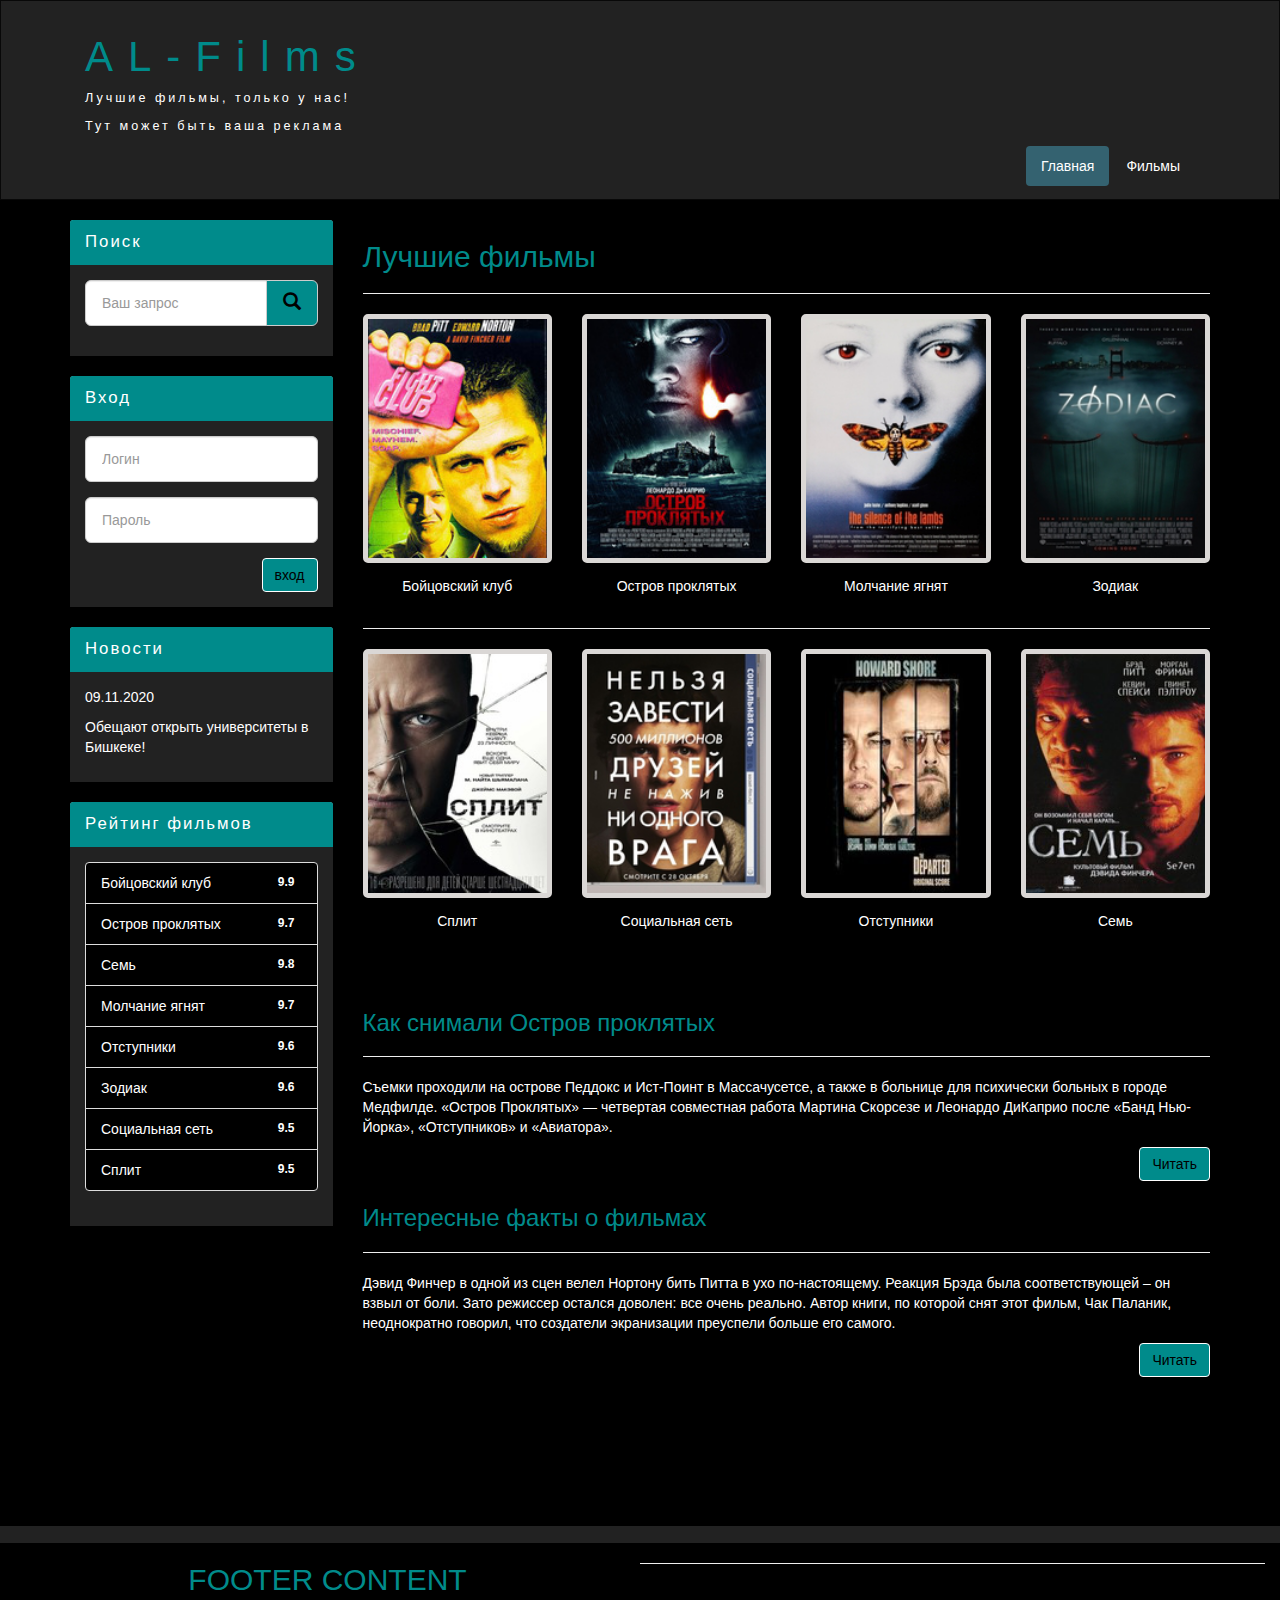
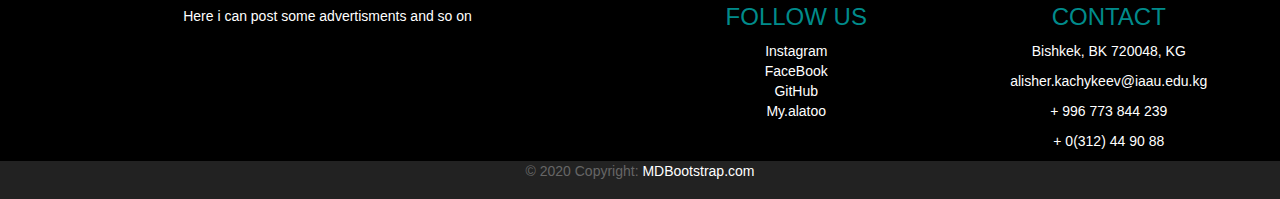
<file: index.html>
<!DOCTYPE html>
<html lang="ru">
  <head>
    <meta charset="utf-8">
    <meta http-equiv="X-UA-Compatible" content="IE=edge">
    <meta name="viewport" content="width=device-width, initial-scale=1">
    <title>AL-Films</title>

    <!-- Bootstrap -->
    <link href="assets/css/bootstrap.min.css" rel="stylesheet">


    <!-- Main Style -->
    <link href="assets/css/style.css" rel="stylesheet">

    <!-- HTML5 shim and Respond.js for IE8 support of HTML5 elements and media queries -->
    <!-- WARNING: Respond.js doesn't work if you view the page via file:// -->
    <!--[if lt IE 9]>
      <script src="https://oss.maxcdn.com/html5shiv/3.7.3/html5shiv.min.js"></script>
      <script src="https://oss.maxcdn.com/respond/1.4.2/respond.min.js"></script>
    <![endif]-->
  </head>
  <body>


    <div class="container-fluid">
      <div class="row">
        
        <nav role="navigation" class="navbar navbar-inverse">
          <div class="container">

          <div class="navbar-header header">

            <div class="container">
              
              <div class="row">
                
                <div class="col-lg-12">
                    <h1><a href="#">AL-Films</a></h1>
                    <p>Лучшие фильмы, только у нас!</p>
                    <p>Тут может быть ваша реклама</p>
                </div>

              </div>

            </div>
              
            <button type="button" data-target="#navbarCollapse" data-toggle="collapse" class="navbar-toggle">
                
                <span class="sr-only">Toggle navigation</span>
                <span class="icon-bar"></span>
                <span class="icon-bar"></span>
                <span class="icon-bar"></span>


            </button>

          </div>
            
            <div id="navbarCollapse" class="collapse navbar-collapse navbar-right">
              
              <ul class="nav nav-pills">
                <li class="active"><a href="index.html">Главная</a></li>
                <li><a href="films.html">Фильмы</a></li>
              </ul>

            </div>

          </div>

        </nav>

      </div>
    </div>
    <div class="wrapper">

      <div class="container">
        
        <div class="row">
          
          <div class="col-lg-9 col-lg-push-3">

            <form role="search" class="visible-xs">
              <div class="form-group">
                <div class="input-group">
                  <input type="search" class="form-control input-lg" placeholder="Ваш запрос">
                    <div class="input-group-btn">
                      <button class="btn btn-default btn-lg" type="submit"><i class="glyphicon glyphicon-search"></i></button>
                    </div>
                  </div>                 
                </div>       
              </form>

           <h2>Лучшие фильмы</h2>
           <hr>
           <div class="row">
             <div class="films_block col-lg-3 col-md-3 col-sm-3 col-xs-6">
                <img src="assets/img/fight_club.png" alt="Бойцовский клуб">    
                <div class="film_label">Бойцовский клуб</div>
              </div>

              <div class="films_block col-lg-3 col-md-3 col-sm-3 col-xs-6">
                <img src="assets/img/ostrov.png" alt="Остров проклятых">    
                <div class="film_label">Остров проклятых</div>
             </div>

              <div class="films_block col-lg-3 col-md-3 col-sm-3 col-xs-6">
                <img src="assets/img/silence.png" alt="Молчание ягнят">    
                <div class="film_label">Молчание ягнят</div>
             </div>

              <div class="films_block col-lg-3 col-md-3 col-sm-3 col-xs-6">
                <img src="assets/img/zodiac.png" alt="Зодиак">    
                <div class="film_label">Зодиак</div>
             </div>

            </div>

          <hr>

           <div class="row">
             <div class="films_block col-lg-3 col-md-3 col-sm-3 col-xs-6">
                <img src="assets/img/split.png" alt="Сплит">    
                <div class="film_label">Сплит</div>
              </div>

              <div class="films_block col-lg-3 col-md-3 col-sm-3 col-xs-6">
                <img src="assets/img/social.png" alt="Социальная сеть">    
                <div class="film_label">Социальная сеть</div>
             </div>

              <div class="films_block col-lg-3 col-md-3 col-sm-3 col-xs-6">
                <img src="assets/img/otstupniki.png" alt="Отступники">    
                <div class="film_label">Отступники</div>
             </div>

              <div class="films_block col-lg-3 col-md-3 col-sm-3 col-xs-6">
                <img src="assets/img/seven.png" alt="Семь">    
                <div class="film_label">Семь</div>
             </div>

          </div>

          <div class="margin-8"></div>

          <a href="#"><h3>Как снимали Остров проклятых</h3></a>
          <hr>
          <p>
            Съемки проходили на острове Педдокс и Ист-Поинт в Массачусетсе, а также в больнице для психически больных в городе Медфилде. «Остров Проклятых» — четвертая совместная работа Мартина Скорсезе и Леонардо ДиКаприо после «Банд Нью-Йорка», «Отступников» и «Авиатора».
          </p>
          <a href="#" class="btn btn-warning pull-right">Читать</a>  
          
          <div class="margin-8"></div>
            
          <a href="#"><h3>Интересные факты о фильмах</h3></a>
          <hr>
          <p>
            Дэвид Финчер в одной из сцен велел Нортону бить Питта в ухо по-настоящему. Реакция Брэда была соответствующей – он взвыл от боли. Зато режиссер остался доволен: все очень реально. Автор книги, по которой снят этот фильм, Чак Паланик, неоднократно говорил, что создатели экранизации преуспели больше его самого.
          </p>
          <a href="#" class="btn btn-warning pull-right">Читать</a>

          <div class="margin-8 clear"></div>
          

          </div>

          <div class="col-lg-3 col-lg-pull-9">

            <div class="panel panel-info hidden-xs">
              <div class="panel-heading"><div class="sidebar-header">Поиск</div></div>
              <div class="panel-body">
                <form role="search">
                  <div class="form-group">
                    <div class="input-group">
                      <input type="search" class="form-control input-lg" placeholder="Ваш запрос">
                      <div class="input-group-btn">
                        <button class="btn btn-default btn-lg" type="submit"><i class="glyphicon glyphicon-search"></i></button>
                      </div>
                    </div>                 
                  </div>       
                </form>
              </div>
            </div>

            <div class="panel panel-info ">
              <div class="panel-heading"><div class="sidebar-header">Вход</div></div>
              <div class="panel-body">

                <form role="form">
                  <div class="form-group">
                    <input type="text" class="form-control input-lg" placeholder="Логин">
                  </div>  
                  <div class="form-group">
                    <input type="password" class="form-control input-lg" placeholder="Пароль">
                  </div>       
                  <button type="submit" class="btn btn-warning pull-right">вход</button>         
                </form>
              </div>
             </div>   

            <div class="panel panel-info  ">
              <div class="panel-heading"><div class="sidebar-header">Новости</div></div>
              <div class="panel-body">
              
              <p>09.11.2020</p>
              <p>Обещают открыть университеты в Бишкеке!</p>

            </div>
            </div>

            <div class="panel panel-info">
              <div class="panel-heading"><div class="sidebar-header">Рейтинг фильмов</div></div>
              <div class="panel-body">

                <ul class="list-group">
                  <li class="list-group-item list-group-warning">
                    <span class="badge">9.9</span>
                    <a href="#">Бойцовский клуб</a>
                  </li>
                  <li class="list-group-item list-group-warning">
                    <span class="badge">9.7</span>
                    <a href="films.html">Остров проклятых</a>
                  </li>       
                  <li class="list-group-item list-group-warning">
                    <span class="badge">9.8</span>
                    <a href="#">Семь</a>
                  </li>
                  <li class="list-group-item list-group-warning">
                    <span class="badge">9.7</span>
                    <a href="#">Молчание ягнят</a>
                  </li>
                  <li class="list-group-item list-group-warning">
                    <span class="badge">9.6</span>
                    <a href="#">Отступники</a>
                  </li>
                  <li class="list-group-item list-group-warning">
                    <span class="badge">9.6</span>
                    <a href="#">Зодиак</a>
                  </li>  
                  <li class="list-group-item list-group-warning">
                    <span class="badge">9.5</span>
                    <a href="#">Социальная сеть</a>
                  </li>                  
                  <li class="list-group-item list-group-warning">
                    <span class="badge">9.5</span>
                    <a href="#">Сплит</a>
                  </li>                                                                                                    
                </ul>
              </div>
             </div> 



          </div>

        </div>

      </div>

      <div class="clear">
        
      </div>

    </div>
 
 <footer class="page-footer font-small blue pt-4">
    <div class="container-fluid text-center text-md-left">
      <div class="col-md-6 mt-md-0 mt-3">

        <h2 class="text-uppercase">Footer Content</h2>
        <p>Here i can post some advertisments and so on</p>

      </div>
      <hr>

      <!-- Grid column -->
      <div class="col-md-3">

        <!-- Links -->
        <h3 class="text-uppercase">Follow us</h3>

        <ul class="list-unstyled">
          <li>
            <a href="https://www.instagram.com/1601ak_/">Instagram</a>
          </li>
          <li>
            <a href="https://www.facebook.com/profile.php?id=100014595396350">FaceBook</a>
          </li>
          <li>
            <a href="https://github.com/AlisherKachykeev">GitHub</a>
          </li>
          <li>
            <a href="https://my.alatoo.edu.kg/index.php">My.alatoo</a>
          </li>
        </ul>

      </div>
       
      <div class="col-md-3 mb-md-0 mb-3">
        <h3 class="text-uppercase">Contact</h3>
        <p> Bishkek, BK 720048, KG</p>
        <p> alisher.kachykeev@iaau.edu.kg</p>
        <p> + 996 773 844 239</p>
        <p> + 0(312) 44 90 88</p>
     </div>
  </div>

  <!-- Copyright -->
  <div class="footer-copyright text-center py-3">© 2020 Copyright:
    <a href="https://mdbootstrap.com/"> MDBootstrap.com</a>
  </div>
  <!-- Copyright -->

</footer>

    <!-- jQuery (necessary for Bootstrap's JavaScript plugins) -->
    <script src="https://ajax.googleapis.com/ajax/libs/jquery/1.12.4/jquery.min.js"></script>
    <!-- Include all compiled plugins (below), or include individual files as needed -->
    <script src="assets/js/bootstrap.min.js"></script>
  </body>
</html>
</file>
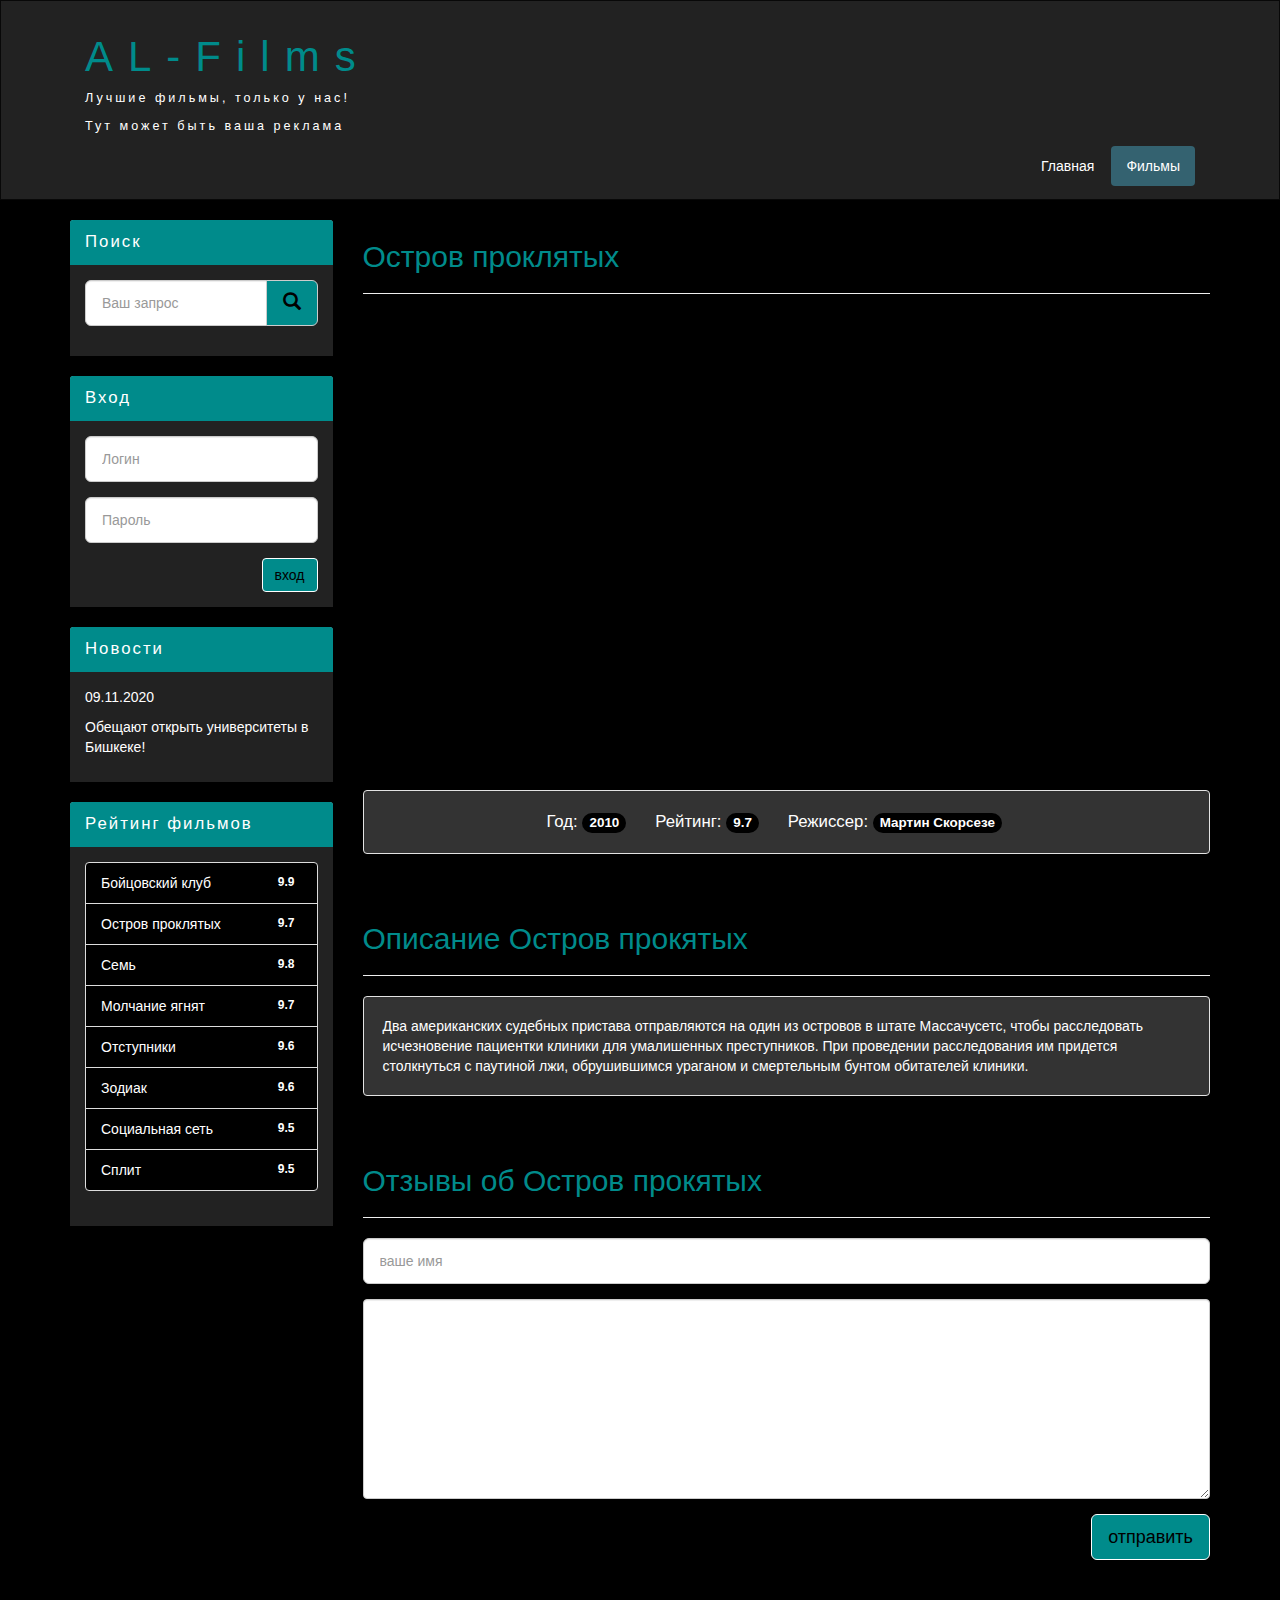
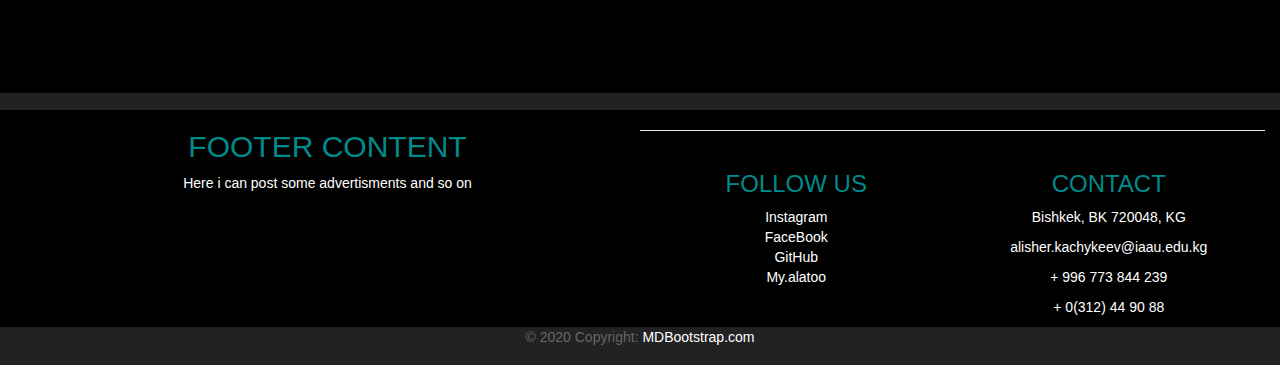
<file: films.html>
<!DOCTYPE html>
<html lang="ru">
  <head>
    <meta charset="utf-8">
    <meta http-equiv="X-UA-Compatible" content="IE=edge">
    <meta name="viewport" content="width=device-width, initial-scale=1">
    <title>AL-Films</title>

    <!-- Bootstrap -->
    <link href="assets/css/bootstrap.min.css" rel="stylesheet">

    <!-- Main Style -->
    <link href="assets/css/style.css" rel="stylesheet">

    <!-- HTML5 shim and Respond.js for IE8 support of HTML5 elements and media queries -->
    <!-- WARNING: Respond.js doesn't work if you view the page via file:// -->
    <!--[if lt IE 9]>
      <script src="https://oss.maxcdn.com/html5shiv/3.7.3/html5shiv.min.js"></script>
      <script src="https://oss.maxcdn.com/respond/1.4.2/respond.min.js"></script>
    <![endif]-->
  </head>
  <body>


    <div class="container-fluid">
      <div class="row">
        
        <nav role="navigation" class="navbar navbar-inverse">
          <div class="container">

          <div class="navbar-header header">

            <div class="container">
              
              <div class="row">
                
                <div class="col-lg-12">
                    <h1><a href="#">AL-Films</a></h1>
                    <p>Лучшие фильмы, только у нас!</p>
                    <p>Тут может быть ваша реклама</p>
                </div>

              </div>

            </div>
              
            <button type="button" data-target="#navbarCollapse" data-toggle="collapse" class="navbar-toggle">
                
                <span class="sr-only">Toggle navigation</span>
                <span class="icon-bar"></span>
                <span class="icon-bar"></span>
                <span class="icon-bar"></span>


            </button>

          </div>
            
            <div id="navbarCollapse" class="collapse navbar-collapse navbar-right">
              
              <ul class="nav nav-pills">
                <li><a href="index.html">Главная</a></li>
                <li class="active"><a href="films.html">Фильмы</a></li>
              </ul>

            </div>

          </div>

        </nav>

      </div>
    </div>
    <div class="wrapper">

      <div class="container">
        
        <div class="row">
          
          <div class="col-lg-9 col-lg-push-3">

            <form role="search" class="visible-xs">
              <div class="form-group">
                <div class="input-group">
                  <input type="search" class="form-control input-lg" placeholder="Ваш запрос">
                    <div class="input-group-btn">
                      <button class="btn btn-default btn-lg" type="submit"><i class="glyphicon glyphicon-search"></i></button>
                    </div>
                  </div>                 
                </div>       
              </form>

  
              <h2>Остров проклятых</h2>
              <hr>

              <div class="embed-responsive embed-responsive-16by9">
                <iframe width="560" height="315" src="https://www.youtube.com/embed/_l7R9Rz5URw" frameborder="0" allow="accelerometer; autoplay; clipboard-write; encrypted-media; gyroscope; picture-in-picture" allowfullscreen></iframe>
              </div>

              <div class="well info-block text-center">
                Год: <span class="badge">2010</span>
                Рейтинг: <span class="badge">9.7</span>
                Режиссер: <span class="badge"> Мартин Скорсезе </span>
              </div>
          
              <div class="margin-8"></div>

              <h2>Описание Остров прокятых</h2>
              <hr>

              <div class="well">
                Два американских судебных пристава отправляются на один из островов в штате Массачусетс, чтобы расследовать исчезновение пациентки клиники для умалишенных преступников. При проведении расследования им придется столкнуться с паутиной лжи, обрушившимся ураганом и смертельным бунтом обитателей клиники.
              </div>

              <div class="margin-8"></div>

              <h2>Отзывы об Остров прокятых</h2>
              <hr>
              

              <form>
                <div class="form-group">
                  <input type="text" placeholder="ваше имя" class="form-control input-lg">
                </div>
                <div class="form-group">
                  <textarea class="form-control"></textarea>
                </div>
                <button class="btn btn-lg btn-warning pull-right">отправить</button>
              </form>

              <div class="margin-8 clear"></div>

          </div>

          <div class="col-lg-3 col-lg-pull-9">

            <div class="panel panel-info hidden-xs">
              <div class="panel-heading"><div class="sidebar-header">Поиск</div></div>
              <div class="panel-body">
                <form role="search">
                  <div class="form-group">
                    <div class="input-group">
                      <input type="search" class="form-control input-lg" placeholder="Ваш запрос">
                      <div class="input-group-btn">
                        <button class="btn btn-default btn-lg" type="submit"><i class="glyphicon glyphicon-search"></i></button>
                      </div>
                    </div>                 
                  </div>       
                </form>
              </div>
            </div>

            <div class="panel panel-info ">
              <div class="panel-heading"><div class="sidebar-header">Вход</div></div>
              <div class="panel-body">

                <form role="form">
                  <div class="form-group">
                    <input type="text" class="form-control input-lg" placeholder="Логин">
                  </div>  
                  <div class="form-group">
                    <input type="password" class="form-control input-lg" placeholder="Пароль">
                  </div>       
                  <button type="submit" class="btn btn-warning pull-right">вход</button>         
                </form>
              </div>
             </div>   

            <div class="panel panel-info  ">
              <div class="panel-heading"><div class="sidebar-header">Новости</div></div>
              <div class="panel-body">
              
              <p>09.11.2020</p>
              <p>Обещают открыть университеты в Бишкеке!</p>

            </div>
            </div>

            <div class="panel panel-info">
              <div class="panel-heading"><div class="sidebar-header">Рейтинг фильмов</div></div>
              <div class="panel-body">

                <ul class="list-group">
                  <li class="list-group-item list-group-warning">
                    <span class="badge">9.9</span>
                    <a href="#">Бойцовский клуб</a>
                  </li>
                  <li class="list-group-item list-group-warning">
                    <span class="badge">9.7</span>
                    <a href="films.html">Остров проклятых</a>
                  </li>       
                  <li class="list-group-item list-group-warning">
                    <span class="badge">9.8</span>
                    <a href="#">Семь</a>
                  </li>
                  <li class="list-group-item list-group-warning">
                    <span class="badge">9.7</span>
                    <a href="#">Молчание ягнят</a>
                  </li>
                  <li class="list-group-item list-group-warning">
                    <span class="badge">9.6</span>
                    <a href="#">Отступники</a>
                  </li>
                  <li class="list-group-item list-group-warning">
                    <span class="badge">9.6</span>
                    <a href="#">Зодиак</a>
                  </li>  
                  <li class="list-group-item list-group-warning">
                    <span class="badge">9.5</span>
                    <a href="#">Социальная сеть</a>
                  </li>                  
                  <li class="list-group-item list-group-warning">
                    <span class="badge">9.5</span>
                    <a href="#">Сплит</a>
                  </li>                                                                                                    
                </ul>
              </div>
             </div> 



          </div>

        </div>

      </div>

      <div class="clear">
        
      </div>

    </div>

 <footer class="page-footer font-small blue pt-4">
    <div class="container-fluid text-center text-md-left">
      <div class="col-md-6 mt-md-0 mt-3">

        <h2 class="text-uppercase">Footer Content</h2>
        <p>Here i can post some advertisments and so on</p>

      </div>
      <hr>

      <!-- Grid column -->
      <div class="col-md-3">

        <!-- Links -->
        <h3 class="text-uppercase">Follow us</h3>

        <ul class="list-unstyled">
          <li>
            <a href="https://www.instagram.com/1601ak_/">Instagram</a>
          </li>
          <li>
            <a href="https://www.facebook.com/profile.php?id=100014595396350">FaceBook</a>
          </li>
          <li>
            <a href="https://github.com/AlisherKachykeev">GitHub</a>
          </li>
          <li>
            <a href="https://my.alatoo.edu.kg/index.php">My.alatoo</a>
          </li>
        </ul>

      </div>
       
      <div class="col-md-3 mb-md-0 mb-3">
        <h3 class="text-uppercase">Contact</h3>
        <p> Bishkek, BK 720048, KG</p>
        <p> alisher.kachykeev@iaau.edu.kg</p>
        <p> + 996 773 844 239</p>
        <p> + 0(312) 44 90 88</p>
     </div>
  </div>

  <!-- Copyright -->
  <div class="footer-copyright text-center py-3">© 2020 Copyright:
    <a href="https://mdbootstrap.com/"> MDBootstrap.com</a>
  </div>
  <!-- Copyright -->

</footer>
    <!-- jQuery (necessary for Bootstrap's JavaScript plugins) -->
    <script src="https://ajax.googleapis.com/ajax/libs/jquery/1.12.4/jquery.min.js"></script>
    <!-- Include all compiled plugins (below), or include individual files as needed -->
    <script src="assets/js/bootstrap.min.js"></script>
  </body>
</html>
</file>
<file: assets/css/style.css>
.header a, a:hover {
	color: #008B8B ;
	text-decoration: none; 
}
.header h1{
	letter-spacing: 15px;
	font-size: 300%;
}
.header p{
	color: white !important;
	font-size: 90%;
	letter-spacing: 3px;
}
.list-group-item a {
    color: white;

}
h2{
	color: #008B8B;
}
h3{
	color: #008B8B;
}
p{
	color: white;
}
.nav-pills>li.active>a, .nav-pills>li.active>a:focus, .nav-pills>li.active>a:hover{
	color: #fff;
	background-color: #346270 ;
}
.nav-pills>li>a{
	color: #fff;
}
.nav-pills>li>a:hover{
	background-color: #346270 ;
}
.navbar-inverse {
    padding: 1%;
    border-radius: 0;
}
@media (max-width: 767px) {
	.nav-pills>li{
		float: none;
	}
	.nav-pills{
		text-align: center;
	}
	.header h1{
		letter-spacing: 5px;
		font-size: 280%;
	}
	.header{
		text-align: center;
	}
}
.clear{
	clear: both;
	height: 63px;
}
.wrapper{
	min-height: 100%;
	background-color: black;
}
.container-fluid{
	background-color: black;
}
html, body {
	height: 100%;
}
.films_block{
		text-align: center;
}
.films_block img{
	margin-bottom: 5%;
	border-radius: 5px;
	border: solid 5px #dad7d5;
	width: 100%;
}
.film_label{
	padding: 2%;
	margin-bottom: 4%;
	color: white;
}
.margin-8{
	margin-top: 8%;
}

.panel{
	border: none;	
}
.panel-body{
	background-color: #222;
	color: white;
}
.panel-info>.panel-heading{
	background-color: #008B8B;
	color: white;
	border-color: transparent;
}
.sidebar-header{
	font-size: 120%;
	letter-spacing: 2px;
}
.btn{
	background-color: #008B8B;
	color:black;
}
.btn-warning{
	border-color: white;
}
.btn:hover{
	background-color: white;
	color: black;
}
}
.form-control{
	border-radius: 0px;
}
.input-lg{
	font-size: 14px;
}
.list-group-item-warning{
	color: #8a6d3b;
	background-color: #f9f9f9;
}
.list-group-item {
    background-color: black;
    	
}
.badge{
	background-color: #000000;
}
.info-block{
	font-size: 120%;	
}
.info-block .badge{
	font-size: 80%;
}
.info-block span{
	margin-right: 3%;
}
textarea.form-control{
	height: 200px;
}

.table tbody>tr>td.vert-align{
	vertical-align: middle;
}
.well{
	background-color: #333;
	color: white;
}

footer{
	color: #666;
	background-color: #222;
	padding: 17px 0 18px 0;

}
footer a{
	color: white;
}
footer a:hover{
	color: #efefef;
}
</file>
